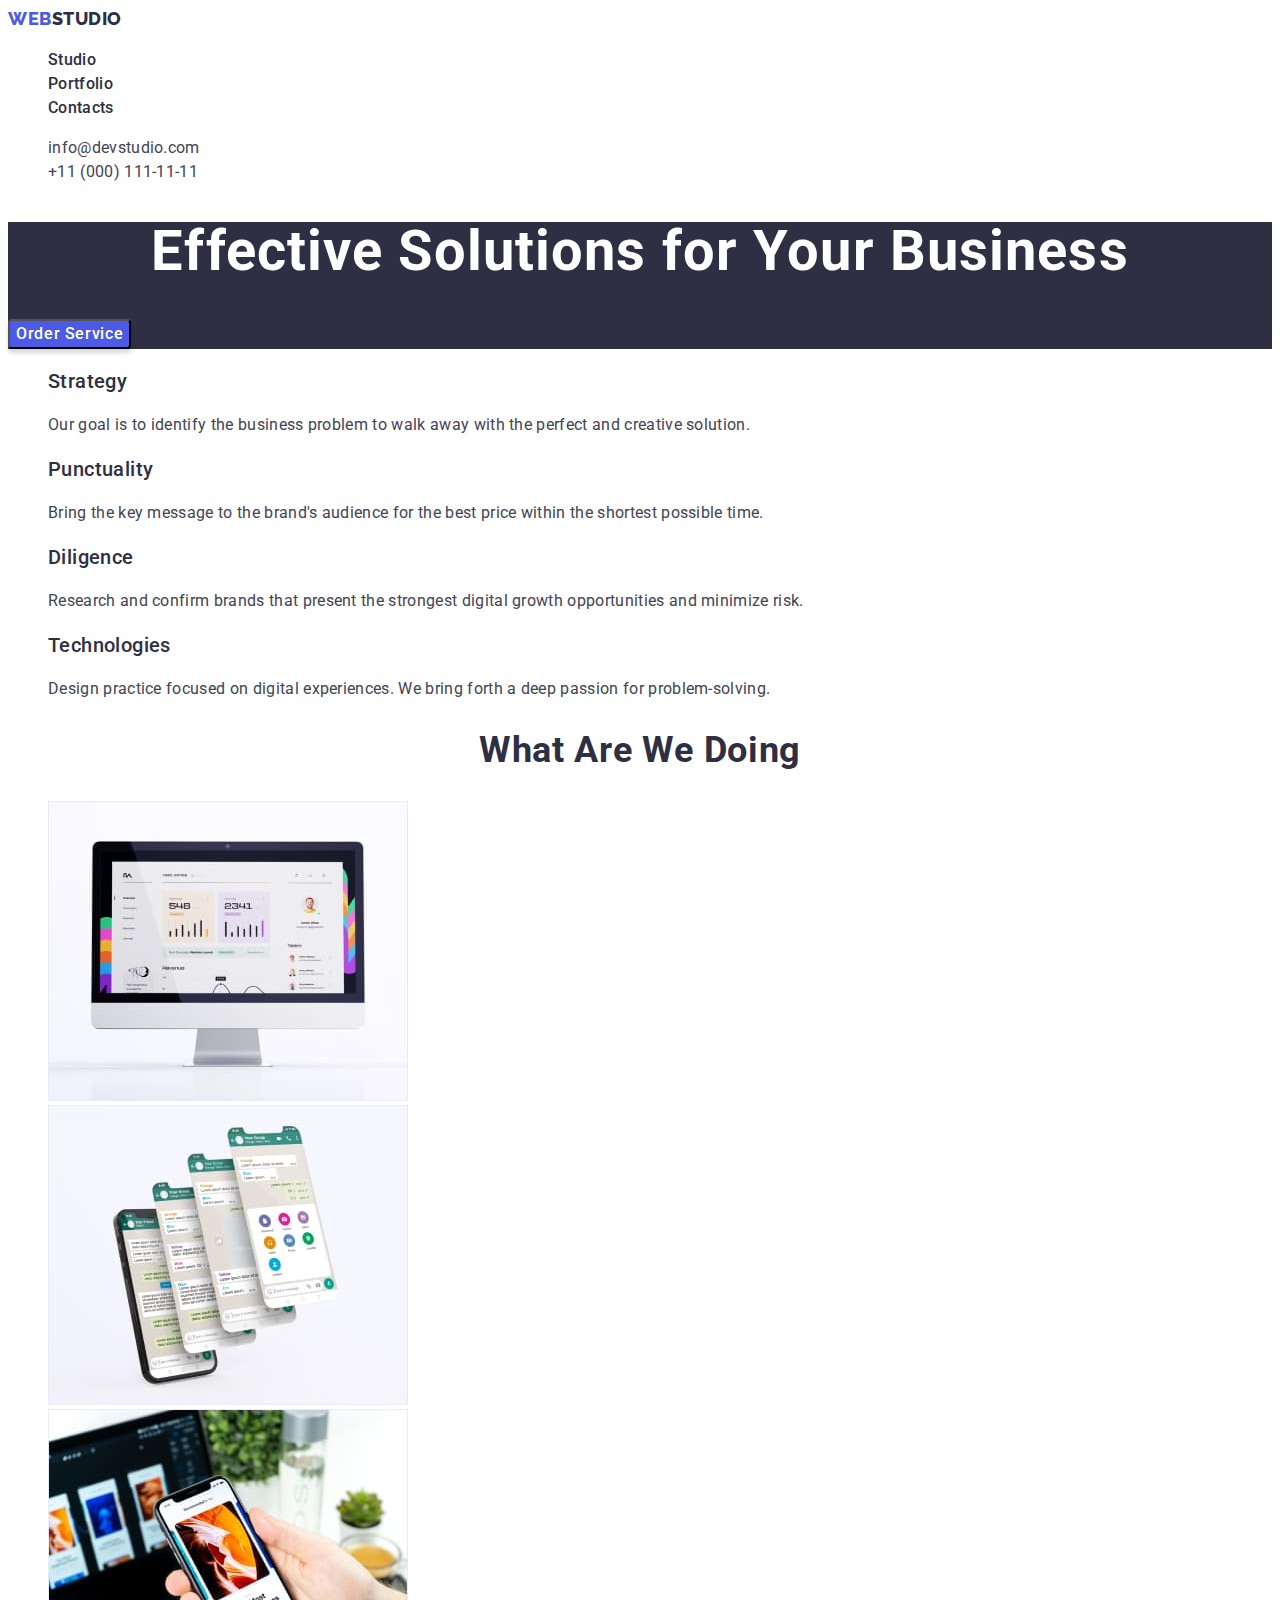
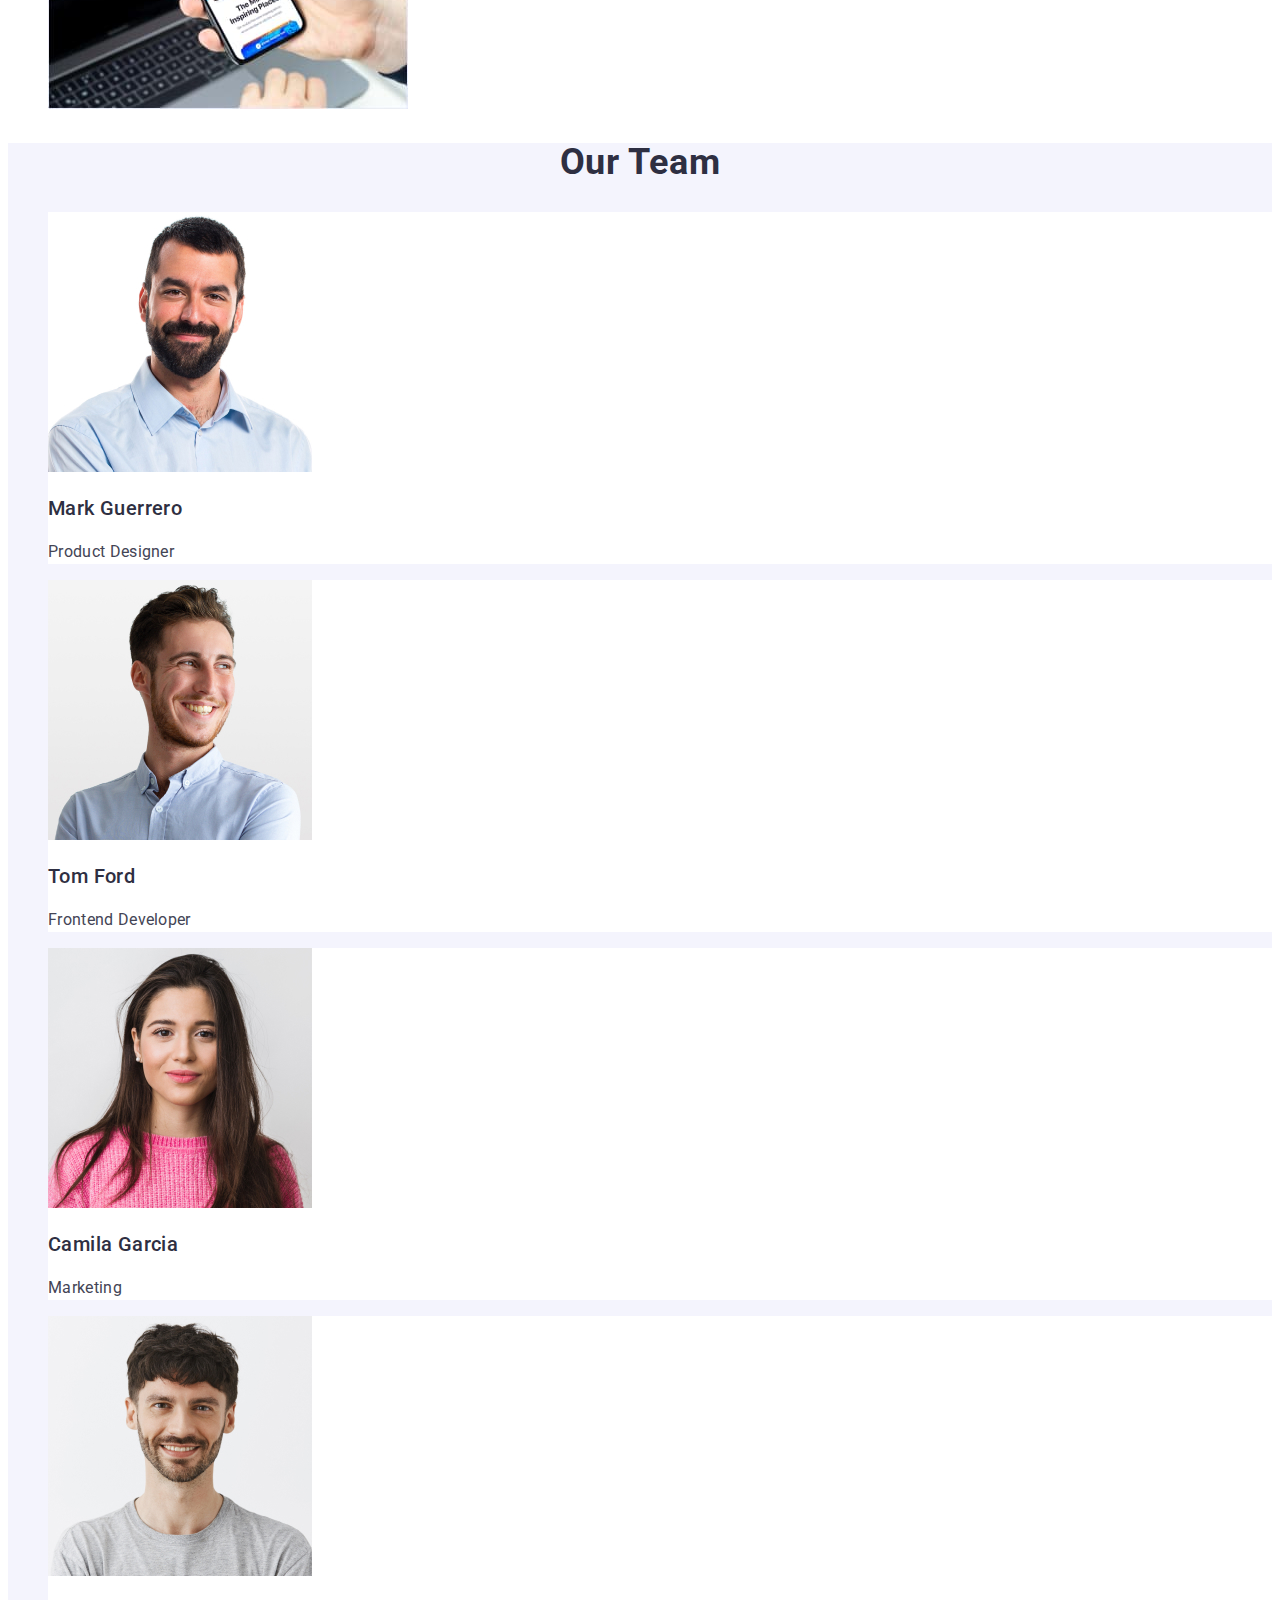
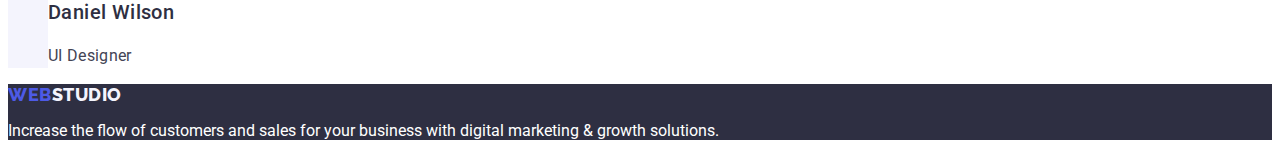
<file: index.html>
<!DOCTYPE html>
<html lang="en">
  <head>
    <meta charset="UTF-8" />
    <meta http-equiv="X-UA-Compatible" content="IE=edge" />
    <meta name="viewport" content="width=device-width, initial-scale=1.0" />
    <title>Document</title>
    <link rel="preconnect" href="https://fonts.googleapis.com">
    <link rel="preconnect" href="https://fonts.gstatic.com" crossorigin>
    <link href="https://fonts.googleapis.com/css2?family=Raleway:wght@700;800&family=Roboto:wght@400;500;700;900&display=swap" rel="stylesheet">
    <link rel="stylesheet" type="text/css" href="./css/styles.css">
  </head>
  <body>
    <header>
      <nav class="navigation">
        <a class="logo link" href="./index.html">Web<span class="logo-span-studio">Studio</span></a>
        <ul class="list ">
          <li><a href="./index.html" class="link link-style-nav">Studio</a></li>
          <li><a href="./portfolio.html" class="link link-style-nav">Portfolio</a></li>
          <li><a href="" class="link link-style-nav">Contacts</a></li>
        </ul>
      </nav>
      <address class="contacts link">
      <ul class="list">
        <li><a href="mailto:info@devstudio.com" class="link address-style">info@devstudio.com</a></li>
        <li><a href="tel:+110001111111" class="link address-style">+11 (000) 111-11-11</a></li>
      </ul>
        </address>
    </header>
    <main>
    <section class="effective-solutions">
      <h1 class="effective-solutions-text">Effective Solutions for Your Business</h1>
      <button class="btn" type="button" name="button1">Order Service</button>
    </section>
    <section class="about-us">
      <h2 class="des" hidden>Description</h2>
      <ul class="list">
        <li>
          <h3 class="h-three-main">Strategy</h3>
          <p class="about-us-p">
            Our goal is to identify the business problem to walk away with the
            perfect and creative solution.
          </p>
        </li>
        <li>
          <h3 class="h-three-main">Punctuality</h3>
          <p class="about-us-p">
            Bring the key message to the brand's audience for the best price
            within the shortest possible time.
          </p>
        </li>
        <li>
          <h3 class="h-three-main">Diligence</h3>
          <p class="about-us-p">
            Research and confirm brands that present the strongest digital
            growth opportunities and minimize risk.
          </p>
        </li>
        <li>
          <h3 class="h-three-main">Technologies</h3>
          <p class="about-us-p">
            Design practice focused on digital experiences. We bring forth a
            deep passion for problem-solving.
          </p>
        </li>
      </ul>
    </section>
    <section>
      <h2 class="h-two-list-img">What are we doing</h2>
      <ul class="list">
        <li>
          <img
            src="./images/1.jpg"
            alt="Альтернативний текст"
            width="360"
            height="300"
          />
        </li>
        <li>
          <img
            src="./images/2.jpg"
            alt="Альтернативний текст"
            width="360"
            height="300"
          />
        </li>
        <li>
          <img
            src="./images/3.jpg"
            alt="Альтернативний текст"
            width="360"
            height="300"
          />
        </li>
      </ul>
    </section>
    <section class="our-team-section">
      <h2 class="h-two-list-img">Our Team</h2>
      <ul class="list">
        <li class="our-team-img-bc">
          <img
            src="./images/mark.jpg"
            alt="Mark Guerrero"
            width="264"
            height="260"
          />
          <h3 class="h-three-main">Mark Guerrero</h3>
          <p class="about-us-p">Product Designer</p>
        </li>
        <li class="our-team-img-bc">
          <img
            src="./images/tom.jpg"
            alt="Tom Ford"
            width="264"
            height="260"
          />
          <h3 class="h-three-main">Tom Ford</h3>
          <p class="about-us-p">Frontend Developer</p>
        </li>
        <li class="our-team-img-bc">
          <img
            src="./images/camila.jpg"
            alt="Camila Garcia"
            width="264"
            height="260"
          />
          <h3 class="h-three-main">Camila Garcia</h3>
          <p class="about-us-p">Marketing</p>
        </li>
        <li class="our-team-img-bc">
          <img
            src="./images/daniel.jpg"
            alt="Daniel Wilson"
            width="264"
            height="260"
          />
          <h3 class="h-three-main">Daniel Wilson</h3>
          <p class="about-us-p">UI Designer</p>
        </li>
      </ul>
    </section>
         </main><span class="logo-span-web"></span>
    <footer class="bottom">
        <a class="logo link" href="./index.html">Web<span class="logo-span-studio-white">Studio</span></a>
      <p class="bottom-p">
        Increase the flow of customers and sales for your business with digital
        marketing & growth solutions.
      </p>
    </footer>
  </body>
</html>
</file>
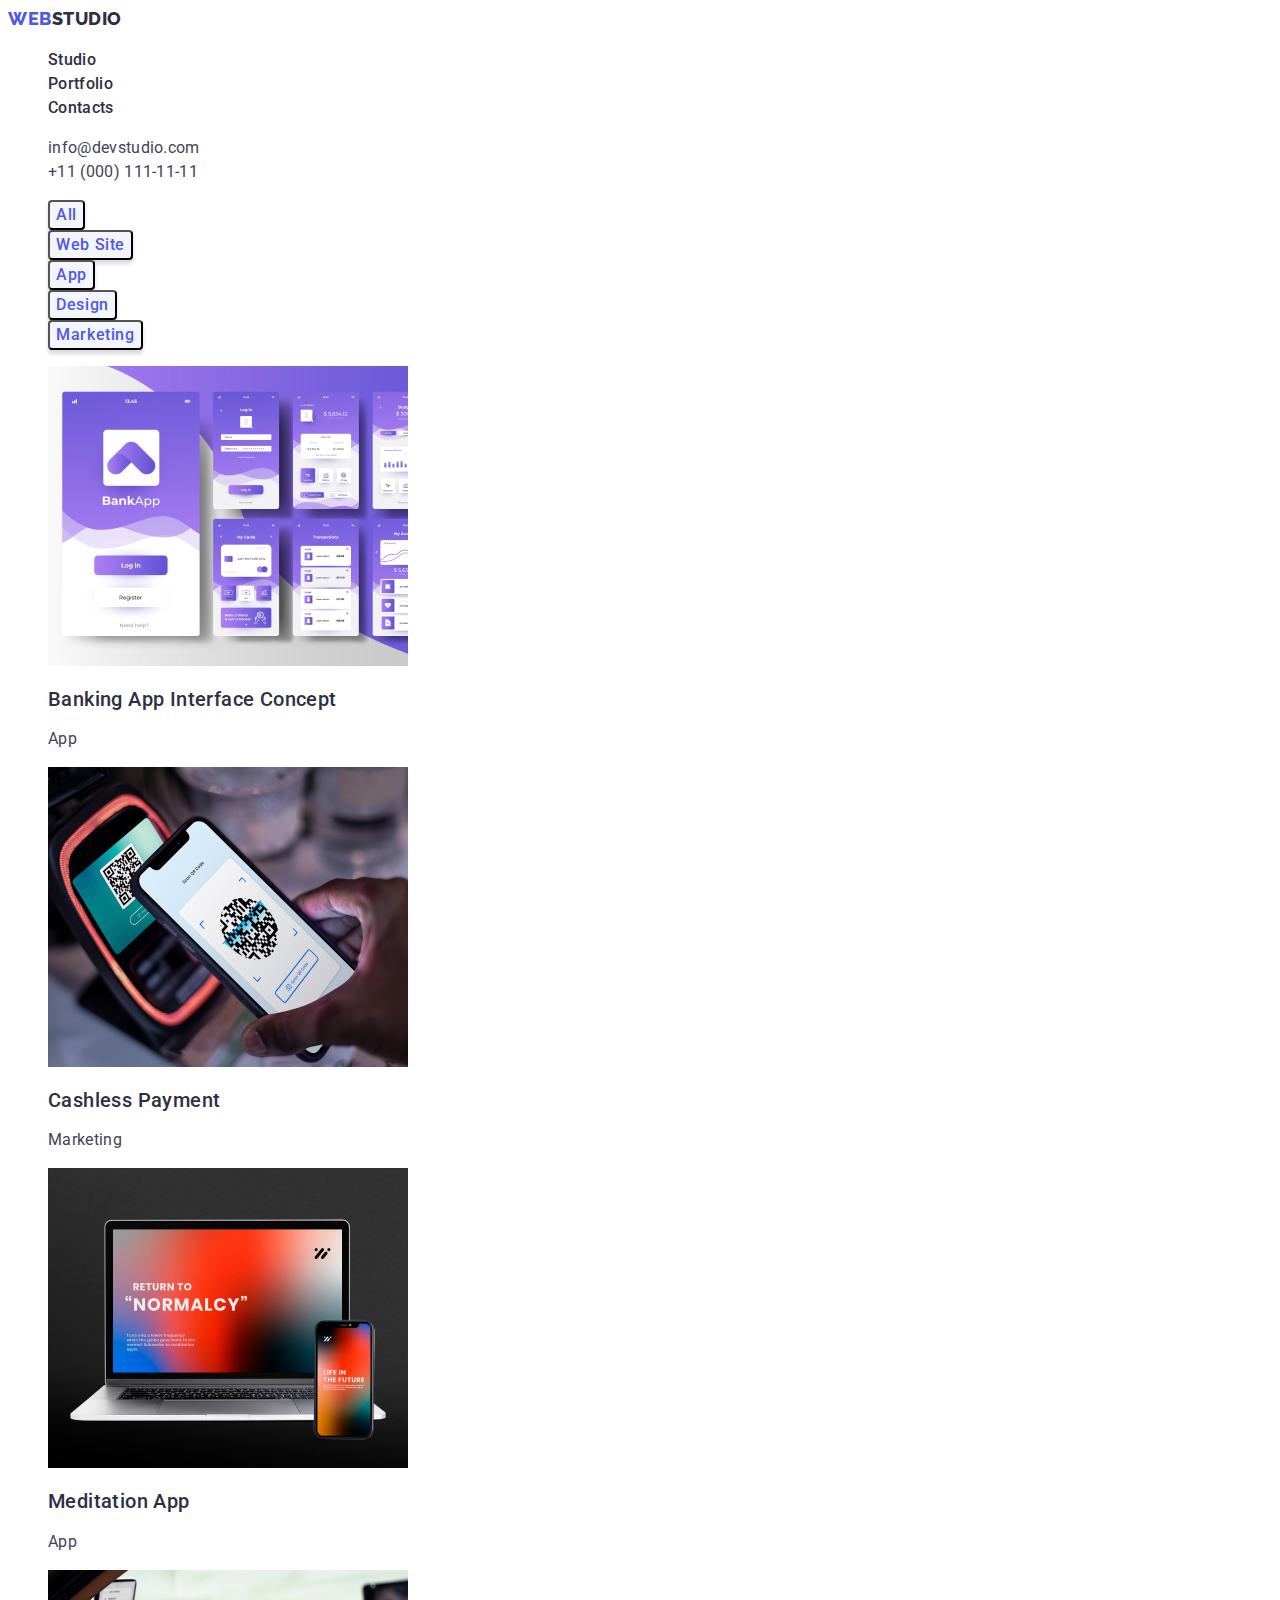
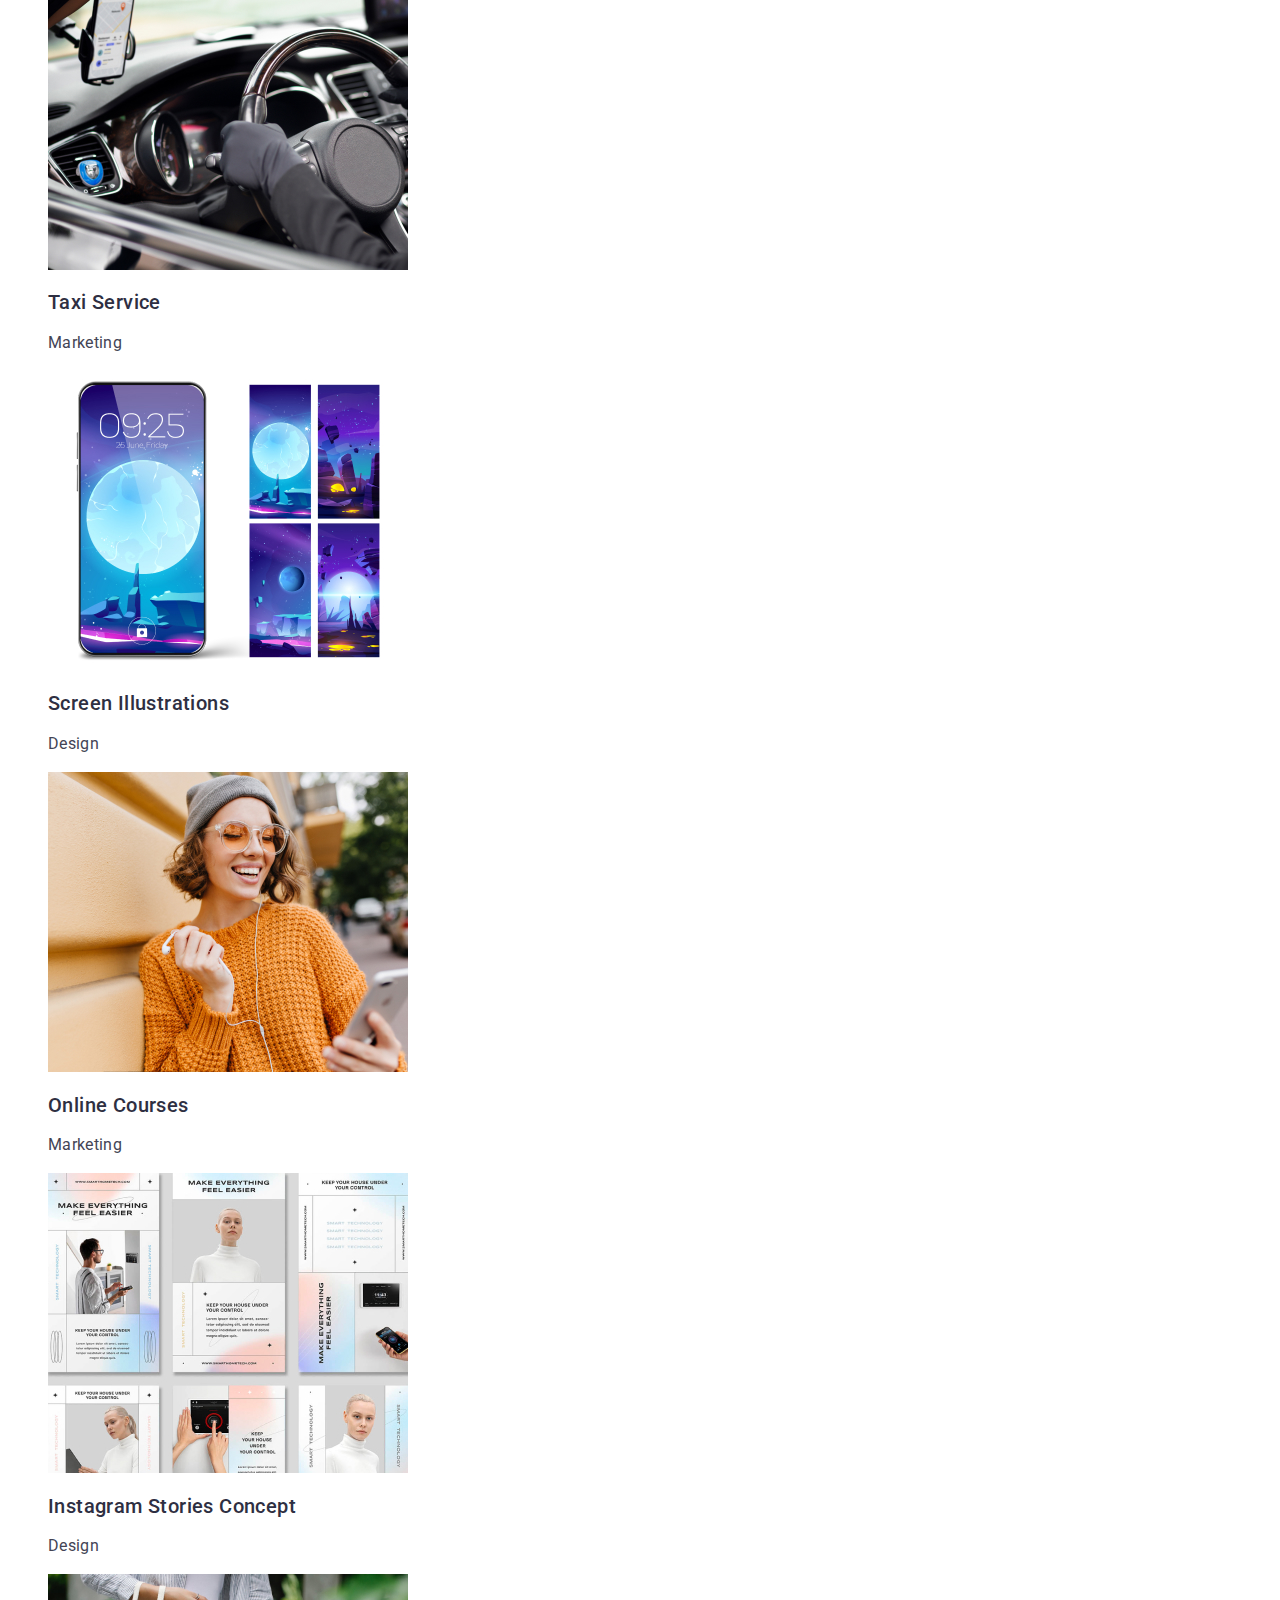
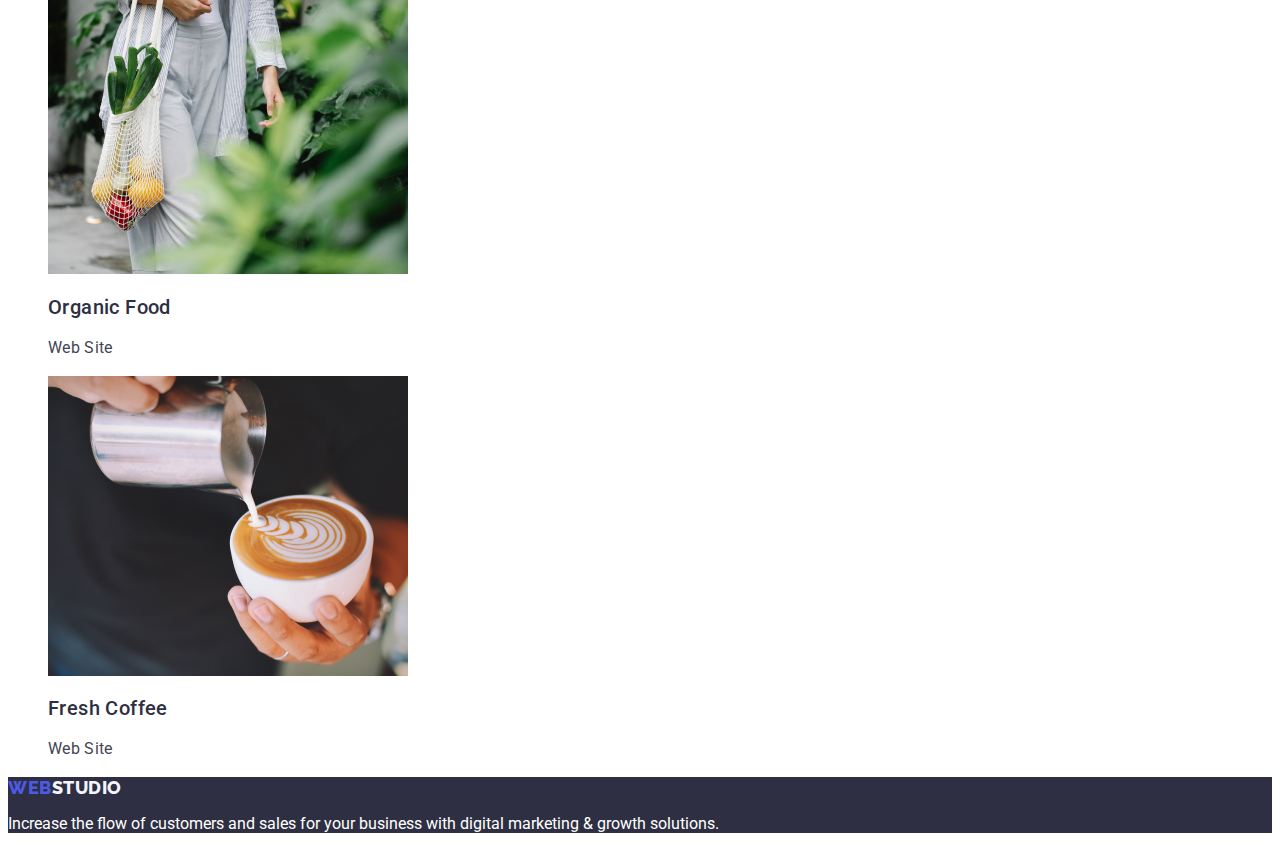
<file: portfolio.html>
<!DOCTYPE html>
<html lang="en">
  <head>
    <meta charset="UTF-8" />
    <meta http-equiv="X-UA-Compatible" content="IE=edge" />
    <meta name="viewport" content="width=device-width, initial-scale=1.0" />
    <title>Document</title>
    <link rel="preconnect" href="https://fonts.googleapis.com">
    <link rel="preconnect" href="https://fonts.gstatic.com" crossorigin>
    <link href="https://fonts.googleapis.com/css2?family=Raleway:wght@700;800&family=Roboto:wght@400;500;700;900&display=swap" rel="stylesheet">
    <link rel="stylesheet" type="text/css" href="./css/styles.css">
  </head>
  <body>
    <header>
      <nav class="navigation">
        <a class="logo link" href="./index.html">Web<span class="logo-span-studio">Studio</span></a>
        <ul class="list">
          <li><a href="./index.html" class="link link-style-nav">Studio</a></li>
          <li><a href="./portfolio.html" class="link link-style-nav">Portfolio</a></li>
          <li><a href="" class="link link-style-nav">Contacts</a></li>
        </ul>
      </nav>
      <address class="contacts">
      <ul class="list">
        <li><a href="mailto:info@devstudio.com" class="link address-style">info@devstudio.com</a></li>
        <li><a href="tel:+110001111111" class="link address-style">+11 (000) 111-11-11</a></li>
      </ul>
        </address>
    </header>
    <main>
      
    <section>
      <h1 hidden>h1</h1>
      <ul class="list">
        <li>
          <button class="btn-portfolio" type="button" name="All">All</button>
        </li>
        <li>
          <button class="btn-portfolio" type="button" name="Web Site">Web Site</button>
        </li>
        <li>
          <button class="btn-portfolio" type="button" name="button1">App</button>
        </li>
        <li>
          <button class="btn-portfolio" type="button" name="button1">Design</button>
        </li>
        <li>
          <button class="btn-portfolio" type="button" name="button1">Marketing</button>
        </li>
      </ul> 
      <ul class="list">
        <li>
          <a href="" class="link">
          <img
            src="./images/portfolio/banking.jpg"
            alt="Альтернативний текст"
            width="360"
            height="300"
          />
          <h2 class="h-two-portfolio">Banking App Interface Concept</h2>
          <p class="about-us-p">App</p>
        </a>
        </li>
      
        <li>
          <a href="" class="link">
          <img
          src="./images/portfolio/cashless-payment.jpg"
          alt="Альтернативний текст"
          width="360"
          height="300"
        />
        <h2 class="h-two-portfolio">Cashless Payment</h2>
          <p class="about-us-p">Marketing</p>
          </a>
        </li>
        <li>
          <a href="" class="link">
          <img
          src="./images/portfolio/meditation-app.jpg"
          alt="Альтернативний текст"
          width="360"
          height="300"
        />
        <h2 class="h-two-portfolio">Meditation App</h2>
          <p class="about-us-p">App</p>
        </a>
        </li>
        <li>
          <a href="" class="link">
          <img
          src="./images/portfolio/taxi-service.jpg"
          alt="Альтернативний текст"
          width="360"
          height="300"
        />
        <h2 class="h-two-portfolio">Taxi Service</h2>
          <p class="about-us-p">Marketing</p>
        </a>
        </li>
        <li>
          <a href="" class="link">
          <img
          src="./images/portfolio/screen.jpg"
          alt="Альтернативний текст"
          width="360"
          height="300"
        />
        <h2 class="h-two-portfolio">Screen Illustrations</h2>
          <p class="about-us-p">Design</p>
        </a>
        </li>
        <li>
          <a href="" class="link">
          <img
          src="./images/portfolio/online-courses.jpg"
          alt="Альтернативний текст"
          width="360"
          height="300"
        />
        <h2 class="h-two-portfolio">Online Courses</h2>
          <p class="about-us-p">Marketing</p>
        </a>
        </li>
        <li>
          <a href="" class="link">
          <img
          src="./images/portfolio/instagram-stories.jpg"
          alt="Альтернативний текст"
          width="360"
          height="300"
        />
        <h2 class="h-two-portfolio">Instagram Stories Concept</h2>
          <p class="about-us-p">Design</p>
        </a>
        </li>
        <li>
          <a href="" class="link">
          <img
          src="./images/portfolio/organic-food.jpg"
          alt="Альтернативний текст"
          width="360"
          height="300"
        />
        <h2 class="h-two-portfolio">Organic Food</h2>
          <p class="about-us-p">Web Site</p>
        </a>
        </li>
        <li>
          <a href="" class="link">
          <img
          src="./images/portfolio/fressh-coffee.jpg"
          alt="Альтернативний текст"
          width="360"
          height="300"
        />
        <h2 class="h-two-portfolio">Fresh Coffee</h2>
          <p class="about-us-p">Web Site</p>
        </a>
        </li>
      </ul>
    </section>
     </main>
        
    <footer class="bottom">
     
        <a class="logo link" href="./index.html">Web<span class="logo-span-studio-white">Studio</span></a>
  
     
      <p class="bottom-p">
        Increase the flow of customers and sales for your business with digital
        marketing & growth solutions.
      </p>
    </footer>
  </body>
</html>
</file>
<file: css/styles.css>
:root {
    --clr-white: #fff;
    --clr-slate: #434455;
    --clr-iris: #4d5ae5;
    --clr-navy-blue: #2E2F42;
    --clr-cloud: #F4F4FD;
    --clr-ocean: #404BBF;


}
.link {
    text-decoration: none;
}
.list {
    list-style: none;
}

body {
    font-family: 'Roboto', sans-serif;
    background-color: var(--clr-white);
    font-style: normal;
    color: var(--clr-slate);
}

.logo {
    font-family: 'Raleway', sans-serif;
    text-transform: uppercase;
    font-style: normal;
    font-weight: 800;
    font-size: 18px;
    line-height: 1.17;
    letter-spacing: 0.03em;
    color: var(--clr-iris);

}



.logo-span-studio {
    color: var(--clr-navy-blue);
}
.logo-span-studio-white {
    color: var(--clr-cloud);
}

.navigation {
    text-decoration: none;
    font-weight: 500;
    font-size: 16px;
    line-height: 1.5em;
    color: var(--clr-navy-blue);
    letter-spacing: 0.02em;

}

.contacts {
    font-style: normal;
    font-weight: 400;
    font-size: 16px;
    line-height: 24px;
}

/* effective-solutions */

.effective-solutions {
    background: var(--clr-navy-blue);
}

.effective-solutions-text {
    color: var(--clr-white);
    font-size: 56px;
    line-height: 1.07;
    text-align: center;
    letter-spacing: 0.02em;
}

.address-style {
    color: var(--clr-slate);
    letter-spacing: 0.02em;
}

.address-style:hover,
.address-style:focus {
    color: var(--clr-ocean);
}

.link-style-nav {
    color: var(--clr-navy-blue);
}

.link-style-nav:hover,
.link-style-nav:focus {
    color: var(--clr-ocean);
}

.btn {
    cursor: pointer;
    font-family: "Roboto", sans-serif;
    font-weight: 500;
    font-size: 16px;
    line-height: 1.5;
    letter-spacing: 0.04em;
    

    background-color: var(--clr-iris);
    color: var(--clr-white);
    box-shadow: 0px 4px 4px rgba(0, 0, 0, 0.15);
    border-radius: 4px;
}

.btn:hover,
.btn:focus {
  

    /* OCEAN */
    color: var(--clr-white);
    background: var(--clr-ocean);
    /* box-shadow: 0px 4px 4px rgba(0, 0, 0, 0.15);
    border-radius: 4px; */
}


.btn-portfolio {
    cursor: pointer;
    font-family: "Roboto", sans-serif;
    font-weight: 500;
    font-size: 16px;
    line-height: 1.5;
    letter-spacing: 0.04em;
    background-color: var(--clr-cloud);
    color: var(--clr-iris);
    box-shadow: 0px 4px 4px rgba(0, 0, 0, 0.15);
    border-radius: 4px;
}

.btn-portfolio:hover,
.btn-portfolio:focus {
  

    /* OCEAN */
    color: var(--clr-white);
    background: var(--clr-ocean);
    /* box-shadow: 0px 4px 4px rgba(0, 0, 0, 0.15);
    border-radius: 4px; */
}
.about-us {

}

.about-us-p {
    font-size: 16px;
    line-height: 1.5;
    letter-spacing: 0.02em;
    color: var(--clr-slate);
}

.footer-p {
    font-weight: 400;
    font-size: 16px;
    line-height: 24px;
    /* or 150% */

    letter-spacing: 0.02em;

    /* CLOUD */

    color: var(--clr-cloud);
}

.bottom {
    background: var(--clr-navy-blue);

}

.bottom-p {
    color: var(--clr-white);
}

.h-two-portfolio {
    font-weight: 500;
    font-size: 20px;
    line-height: 1.2;
    letter-spacing: 0.02em;
    color: var(--clr-navy-blue);

}
.h-three-main {
    font-weight: 500;
    font-size: 20px;
    line-height: 1.2;
    letter-spacing: 0.02em;
    color: var(--clr-navy-blue);
}

.h-two-list-img {
    font-size: 36px;
    line-height: 1.11;
    text-align: center;
    text-transform: capitalize;
    color: var(--clr-navy-blue);
    letter-spacing: 0.02em;

}

.our-team-section {
    background-color: var(--clr-cloud);
    
    
}

.our-team-img-bc {
    background-color: var(--clr-white);
}
</file>
